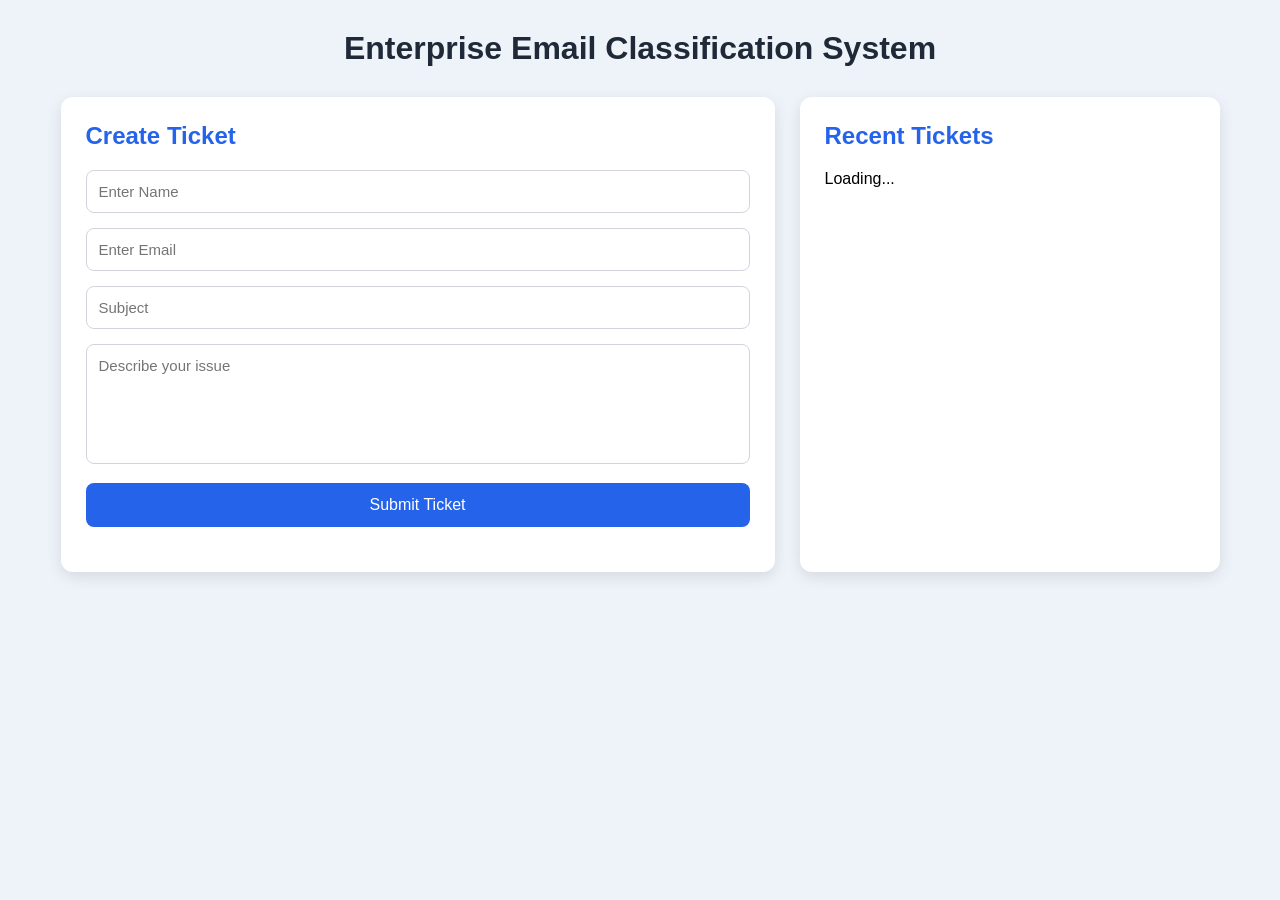
<file: frontend/index.html>
<!DOCTYPE html>
<html lang="en">

<head>

    <meta charset="UTF-8">

    <meta name="viewport" content="width=device-width, initial-scale=1.0">

    <title>Enterprise Email Classification System</title>

    <link rel="stylesheet" href="style.css">

</head>

<body>

<div class="wrapper">

    <h1>Enterprise Email Classification System</h1>

    <div class="main">

        <div class="left">

            <h2>Create Ticket</h2>

            <form id="ticketForm">

                <input type="text" id="name" placeholder="Enter Name" required>

                <input type="email" id="email" placeholder="Enter Email" required>

                <input type="text" id="subject" placeholder="Subject" required>

                <textarea id="description" placeholder="Describe your issue" required></textarea>

                <button type="submit">

                    Submit Ticket

                </button>

            </form>

            <div id="result"></div>

        </div>

        <div class="right">

            <h2>Recent Tickets</h2>

            <div id="ticketList">

            Loading...

            </div>

        </div>

    </div>

</div>

<script src="script.js"></script>

</body>

</html>
</file>
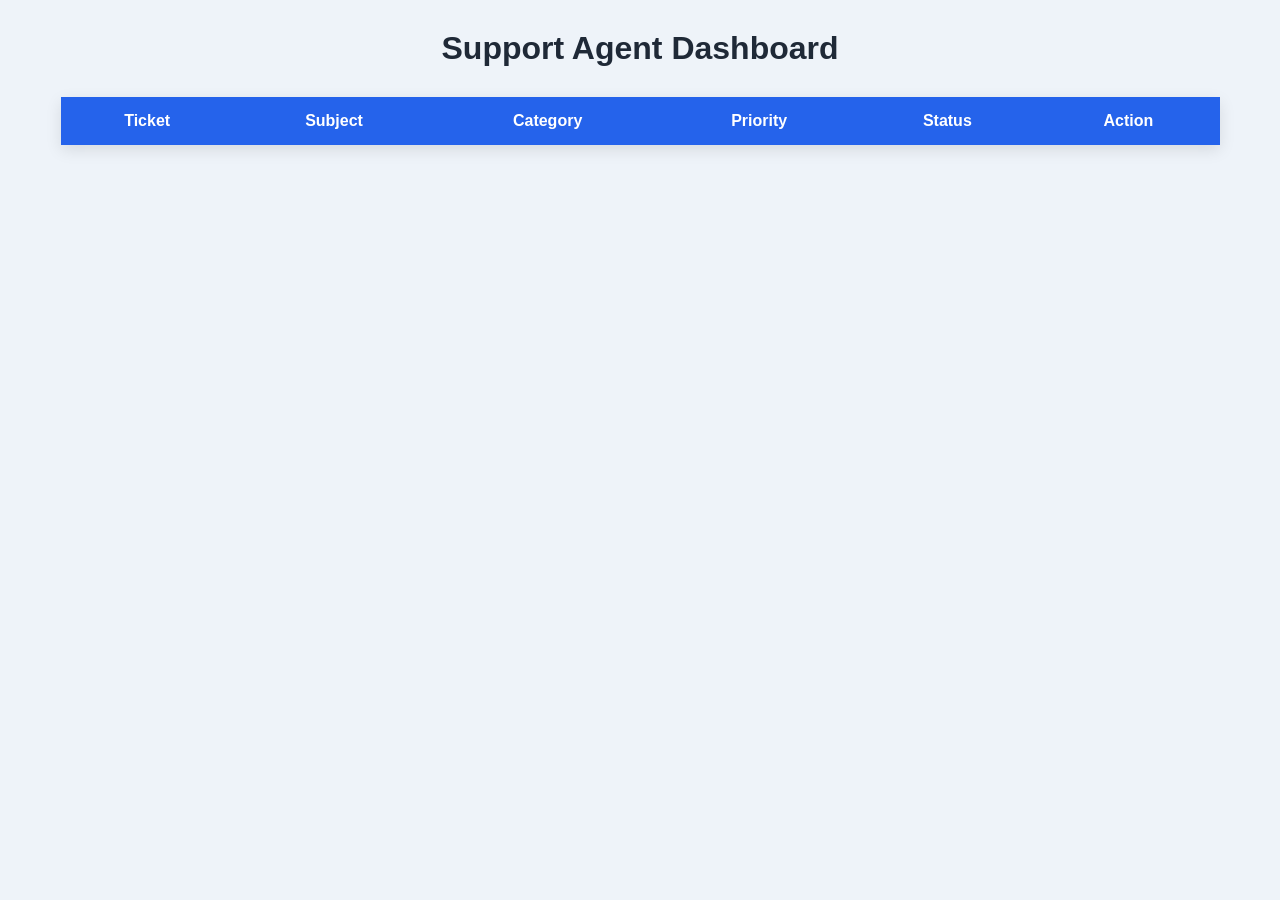
<file: frontend/agent.html>
<!DOCTYPE html>
<html>

<head>

    <title>Support Agent Dashboard</title>

    <link rel="stylesheet" href="style.css">

</head>

<body>

<div class="wrapper">

<h1>Support Agent Dashboard</h1>

<table id="ticketTable">

<thead>

<tr>

<th>Ticket</th>

<th>Subject</th>

<th>Category</th>

<th>Priority</th>

<th>Status</th>

<th>Action</th>

</tr>

</thead>

<tbody>

</tbody>

</table>

</div>

<script src="agent.js"></script>

</body>

</html>
</file>
<file: frontend/style.css>
*{
    margin:0;
    padding:0;
    box-sizing:border-box;
    font-family:Segoe UI,Tahoma,Geneva,Verdana,sans-serif;
}

body{
    background:#eef3f9;
    padding:30px;
}

.wrapper{
    width:95%;
    max-width:1400px;
    margin:auto;
}

h1{
    text-align:center;
    margin-bottom:30px;
    color:#1f2937;
}

.main{
    display:flex;
    gap:25px;
}

.left,
.right{
    background:white;
    border-radius:12px;
    padding:25px;
    box-shadow:0 5px 15px rgba(0,0,0,.1);
}

.left{
    flex:1;
}

.right{
    width:420px;
}

h2{
    margin-bottom:20px;
    color:#2563eb;
}

input,
textarea{
    width:100%;
    padding:12px;
    margin-bottom:15px;
    border:1px solid #d1d5db;
    border-radius:8px;
    font-size:15px;
}

textarea{
    height:120px;
    resize:none;
}

button{
    width:100%;
    padding:13px;
    background:#2563eb;
    color:white;
    border:none;
    border-radius:8px;
    cursor:pointer;
    font-size:16px;
}

button:hover{
    background:#1d4ed8;
}

#result{
    margin-top:20px;
    color:green;
    font-weight:bold;
}

.ticket-card{
    border-left:5px solid #2563eb;
    background:#f9fafb;
    padding:12px;
    border-radius:8px;
    margin-bottom:15px;
}

.ticket-card h3{
    color:#111827;
    margin-bottom:5px;
}

.ticket-card p{
    color:#4b5563;
    font-size:14px;
    margin:3px 0;
}

.status{
    display:inline-block;
    margin-top:8px;
    padding:4px 10px;
    background:#dbeafe;
    color:#1d4ed8;
    border-radius:15px;
    font-size:13px;
}

table{

    width:100%;

    border-collapse:collapse;

    background:white;

    box-shadow:0 5px 15px rgba(0,0,0,.1);

}

th{

    background:#2563eb;

    color:white;

    padding:15px;

}

td{

    padding:12px;

    border-bottom:1px solid #ddd;

    text-align:center;

}

td button{

    background:#2563eb;

    color:white;

    border:none;

    padding:8px 15px;

    border-radius:6px;

    cursor:pointer;

}

td button:hover{

    background:#1d4ed8;

}
</file>
